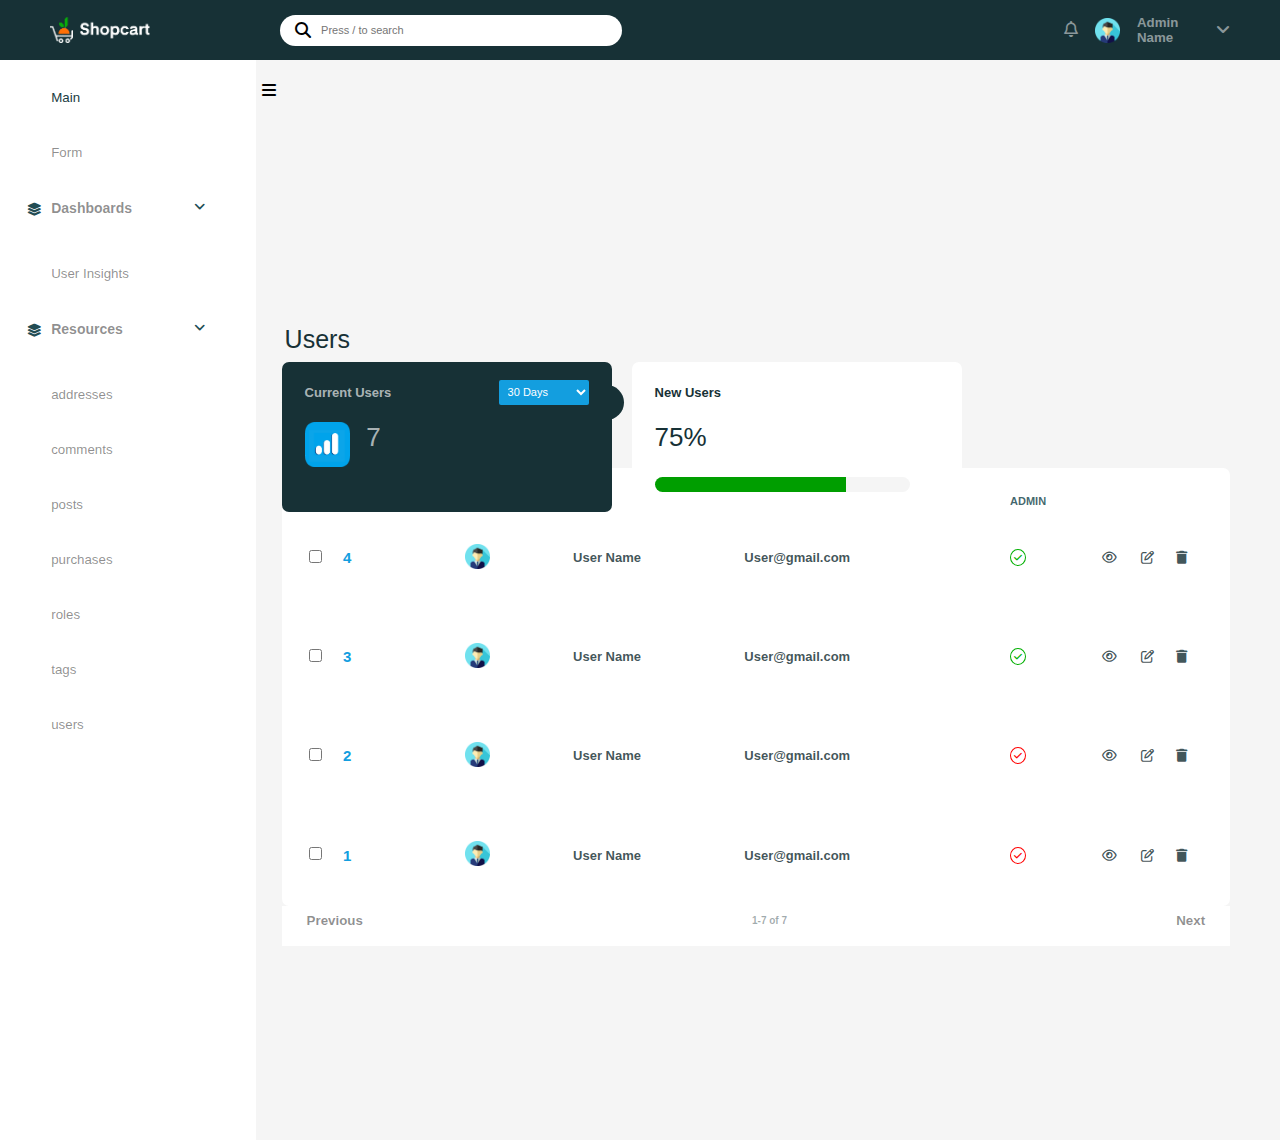
<file: index.html>
<!DOCTYPE html>
<html lang="en">
<head>
    <meta charset="UTF-8">
    <meta name="viewport" content="width=device-width, initial-scale=1.0">
    <title>Dashboard</title>
    <link rel="stylesheet" href="https://cdnjs.cloudflare.com/ajax/libs/font-awesome/6.2.0/css/all.min.css">
    <link rel="stylesheet" href="css/style.css">
    <link rel="stylesheet" href="css/mobile.css">
    <link rel="stylesheet" href="css/tablet.css">
</head>
<body>
    <!-- header -->
    <header>
        <div class="logo"><img src="images/logo2.png" alt=""></div>
        <div class="head">
            <div class="search">
                <i class="fa-solid fa-magnifying-glass"></i>
                <input type="search" name="search" id="search"  placeholder="Press / to search">
            </div>
            <div class="admin-information">
                <div class="notification"><i class="fa-regular fa-bell"></i></div>
                <div class="admin-image"><img src="images/person.png" alt=""></div>
                <div class="admin-name">
                    <h5>
                        Admin Name
                    </h5>
                    <span class="arrow">
                        <i class="fa-sharp fa-solid fa-angle-down"></i>
                    </span>
                </div>
            </div>
        </div>
    </header>

    <section class="sec1">
        <!-- sidebar -->
        <aside class="sidebar">
            <label for="open-menu">
                <input type="checkbox" id="open-menu">
                <i class="fa-solid fa-bars bars-for-mobile"></i>
                <menu class="menu">
                    <i class="fa-solid fa-bars bars"></i>
                    <ul class="ul">
                        <li><a href="./index.html" style="color: #1b3c42;">Main</a></li>
                        <li><a href="./form.html">Form</a></li>
                        <label for="dashboards-menu">
                            <input type="checkbox" name="" id="dashboards-menu">
                            <div class="dashboards-title">
                                <i class="fa-solid fa-layer-group layer-group"></i>
                                <span>Dashboards</span>
                                <i class="fa-sharp fa-solid fa-angle-down" ></i>
                            </div>
                            <li class="dashboards">
                                <menu class="inside-dashboards-menu">
                                    <li>
                                        <a href="">dashboard 1</a>
                                    </li>
                                    <li>
                                        <a href="">dashboard 2</a>
                                    </li>
                                    <li>
                                        <a href="">dashboard 3</a>
                                    </li>
                                </menu>
                            </li>
                        </label>
                        <li><a href="">User Insights</a></li>
                        <label for="resources-menu">
                            <input type="checkbox" name="" id="resources-menu">
                            <div class="resource-title">
                                <i class="fa-solid fa-layer-group layer-group"></i>
                                <span>Resources</span>
                                <i class="fa-sharp fa-solid fa-angle-down" ></i>
                            </div>
                            <li class="resources">
                                <menu class="inside-resources-menu">
                                    <li>
                                        <a href=>resource 1</a>
                                    </li>
                                    <li>
                                        <a href="">resource 2</a>
                                    </li>
                                    <li>
                                        <a href="">resource 3</a>
                                    </li>
                                </menu>
                            </li>
                        </label>

                        
                        <li><a href="">addresses</a></li>
                        <li><a href="">comments</a></li>
                        <li><a href="">posts</a></li>
                        <li><a href="">purchases</a></li>
                        <li><a href="">roles</a></li>
                        <li><a href="">tags</a></li>
                        <li><a href="">users</a></li>
                    </ul>
                </menu>
            </label>
        </aside>
        <!-- main -->
        <div class="main">
            <div class="user-rates">
                <div class="current-users">
                    <div class="row1">
                        <h1>Current Users</h1>
                        <select>
                            <optgroup label="">
                                <option value="" >
                                    30 Days
                                </option>
                            </optgroup>
                        </select>
                    </div>
                    <div class="rate">
                        <img src="images/d.png" alt="">
                        <span>7</span>
                    </div>
                </div>
                <div class="new-users">
                    <div class="row1">
                        <h1>New Users</h1>
                    </div>
                    <div class="rate">
                        <span>75%</span>
                        <div class="new-user-rate">
                            <div></div>
                        </div>
                    </div>
                </div>
            </div>
            <!-- users -->
            <div class="users">
                <div class="title">
                    <h1>
                        Users
                    </h1>
                </div>
                <div class="search">
                    <i class="fa-solid fa-magnifying-glass"></i>
                    <input type="search" name="search" id="search"  placeholder="Press / to search">
                </div>
                <div class="users-table">
                    <table id="dataTable">
                        <!-- table header -->
                        <thead>
                            <tr>
                                <td></td>
                                <td>ID</td>
                                <td class="avatar">AVATAR</td>
                                <td>NAME</td>
                                <td>EMAIL</td>
                                <td>ADMIN</td>
                            </tr>
                        </thead>
                        <!-- table body -->
                        <tbody>
                            <tr>
                                <td><input type="checkbox" name="" id=""></td>
                                <td class="id">4</td>
                                <td><img src="images/person.png" alt=""></td>
                                <td>User Name</td>
                                <td>User@gmail.com</td>
                                <td class="admin"><i class="fa-solid fa-check check"></i></td>
                                <td><i class="fa-regular fa-eye"></i></td>
                                <td><i class="fa-regular fa-pen-to-square"></i></td>
                                <td><i class="fa-solid fa-trash"></i></td>
                            </tr>
                            <tr>
                                <td><input type="checkbox" name="" id=""> </td>
                                <td class="id">3</td>
                                <td><img src="images/person.png" alt=""></td>
                                <td>User Name</td>
                                <td>User@gmail.com</td>
                                <td class="admin"><i class="fa-solid fa-check check"></i></td>
                                <td><i class="fa-regular fa-eye"></i></td>
                                <td><i class="fa-regular fa-pen-to-square"></i></td>
                                <td><i class="fa-solid fa-trash"></i></td>
                            </tr>
                            <tr>
                                <td><input type="checkbox" name="" id=""> </td>
                                <td class="id">2</td>
                                <td><img src="images/person.png" alt=""></td>
                                <td>User Name</td>
                                <td>User@gmail.com</td>
                                <td class="admin"><i class="fa-solid fa-check check-red"></i></td>
                                <td><i class="fa-regular fa-eye"></i></td>
                                <td><i class="fa-regular fa-pen-to-square"></i></td>
                                <td><i class="fa-solid fa-trash"></i></td>
                            </tr>
                            <tr>
                                <td><input type="checkbox" name="" id=""> </td>
                                <td class="id">1</td>
                                <td><img src="images/person.png" alt=""></td>
                                <td>User Name</td>
                                <td>User@gmail.com</td>
                                <td class="admin"><i class="fa-solid fa-check check-red"></i></td>
                                <td><i class="fa-regular fa-eye"></i></td>
                                <td><i class="fa-regular fa-pen-to-square"></i></td>
                                <td><i class="fa-solid fa-trash"></i></td>
                            </tr>
                        </tbody>
                    </table>
                    <!-- footer -->
                    <div class="footer">
                            <a href="">Previous</a>
                            <span>1-7 of 7</span>
                            <a href="">Next</a>
                    </div>
                </div>
            </div>
        </div>
    </section>
</body>
</html>
</file>
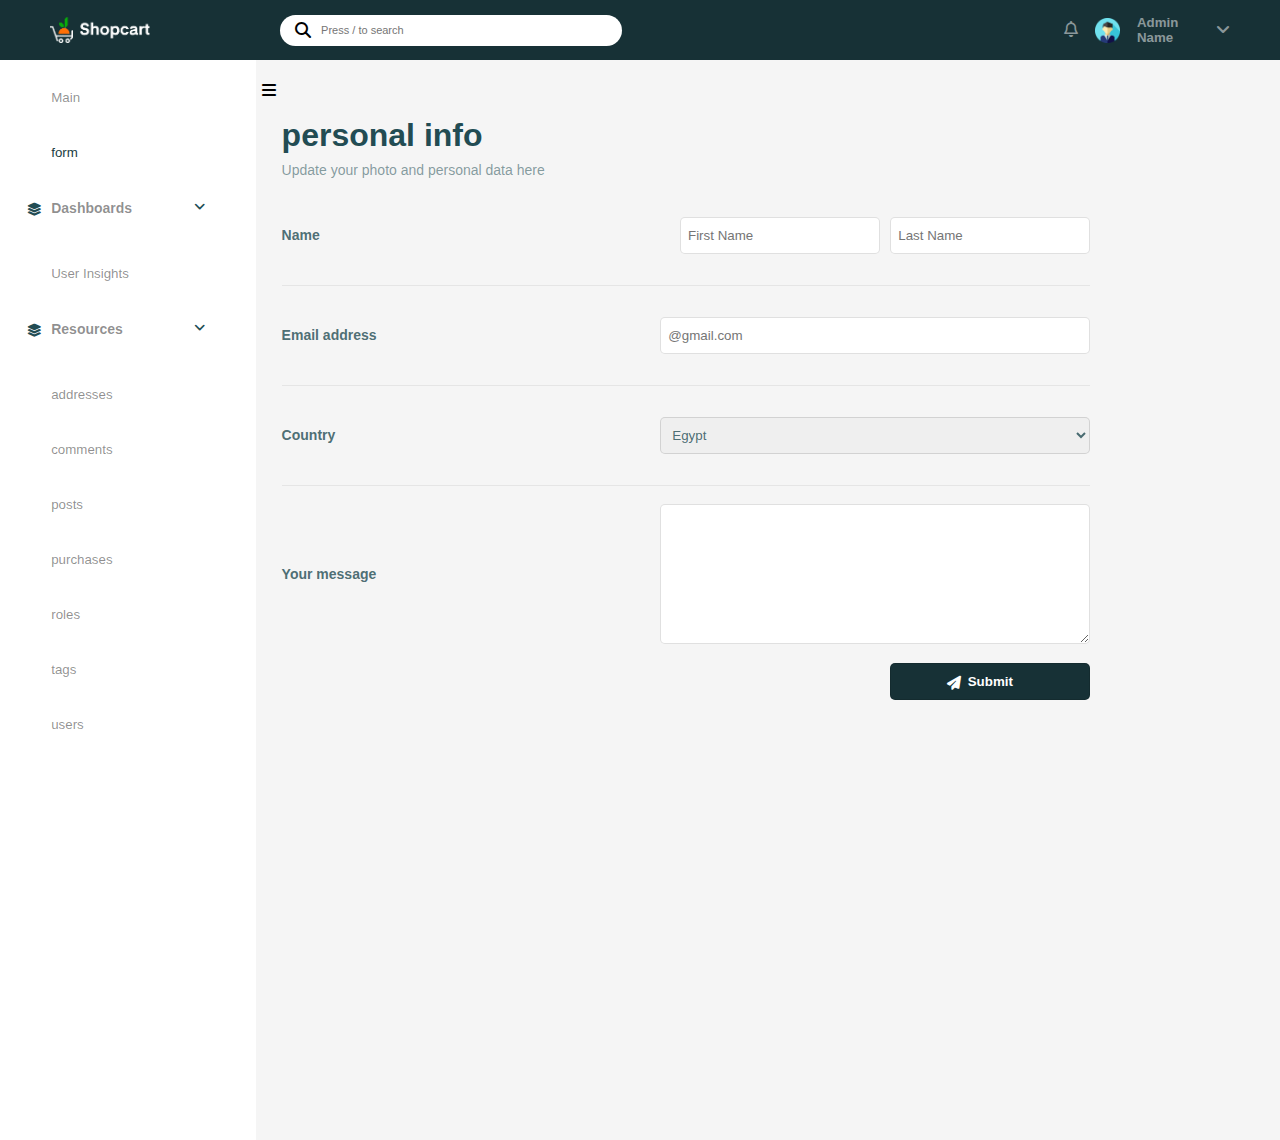
<file: form.html>
<!DOCTYPE html>
<html lang="en">
<head>
    <meta charset="UTF-8">
    <meta name="viewport" content="width=device-width, initial-scale=1.0">
    <title>form</title>
    <link rel="stylesheet" href="https://cdnjs.cloudflare.com/ajax/libs/font-awesome/6.2.0/css/all.min.css">
    <link rel="stylesheet" href="css/style.css">
    <link rel="stylesheet" href="css/mobile.css">
    <link rel="stylesheet" href="css/tablet.css">
</head>
<body>
    <!-- header -->
    <header>
        <div class="logo"><img src="images/logo2.png" alt=""></div>
        <div class="head">
            <div class="search">
                <i class="fa-solid fa-magnifying-glass"></i>
                <input type="search" name="search" id="search"  placeholder="Press / to search">
            </div>
            <div class="admin-information">
                <div class="notification"><i class="fa-regular fa-bell"></i></div>
                <div class="admin-image"><img src="images/person.png" alt=""></div>
                <div class="admin-name">
                    <h5>
                        Admin Name
                    </h5>
                    <span class="arrow">
                        <i class="fa-sharp fa-solid fa-angle-down"></i>
                    </span>
                </div>
            </div>
        </div>
    </header>

    <section class="sec1">
        <!-- sidebar -->
        <aside class="sidebar">
            <label for="open-menu">
                <input type="checkbox" id="open-menu">
                <i class="fa-solid fa-bars bars-for-mobile"></i>
                <menu class="menu">
                    <i class="fa-solid fa-bars bars"></i>
                    <ul class="ul">
                        <li><a href="./index.html">Main</a></li>
                        <li><a href="form.html" style="color: #1b3c42;">form</a></li>

                        <label for="dashboards-menu">
                            <input type="checkbox" name="" id="dashboards-menu">
                            <div class="dashboards-title">
                                <i class="fa-solid fa-layer-group layer-group"></i>
                                <span>Dashboards</span>
                                <i class="fa-sharp fa-solid fa-angle-down" ></i>
                            </div>
                            <li class="dashboards">
                                <menu class="inside-dashboards-menu">
                                    <li>
                                        <a href="./index.html">dashboard 1</a>
                                    </li>
                                    <li>
                                        <a href="">dashboard 2</a>
                                    </li>
                                    <li>
                                        <a href="">dashboard 3</a>
                                    </li>
                                </menu>
                            </li>
                        </label>

                        <li><a href="">User Insights</a></li>
                        <label for="resources-menu">
                            <input type="checkbox" name="" id="resources-menu">
                            <div class="resource-title">
                                <i class="fa-solid fa-layer-group layer-group"></i>
                                <span>Resources</span>
                                <i class="fa-sharp fa-solid fa-angle-down" ></i>
                            </div>
                            <li class="resources">
                                <menu class="inside-resources-menu">
                                    <li>
                                        <a href="">resource 1</a>
                                    </li>
                                    <li>
                                        <a href="">resource 2</a>
                                    </li>
                                    <li>
                                        <a href="">resource 3</a>
                                    </li>
                                </menu>
                            </li>
                        </label>

                        
                        <li><a href="">addresses</a></li>
                        <li><a href="">comments</a></li>
                        <li><a href="">posts</a></li>
                        <li><a href="">purchases</a></li>
                        <li><a href="">roles</a></li>
                        <li><a href="">tags</a></li>
                        <li><a href="">users</a></li>
                    </ul>
                </menu>
            </label>
        </aside>
        <!-- main -->
        <div class="main">
            <div class="form-title">
                <h1>personal info</h1>
                <span>
                    Update your photo and personal data here
                </span>
            </div>
            <form class="form" action="">
                <div class="name">
                    <label for="">Name</label>
                    <input type="text" placeholder="First Name" required  class="first-name">
                    <input type="text" placeholder="Last Name" required  class="last-name">
                </div>

                <!-- email -->
                <div class="email">
                    <label for="">Email address</label>
                    <input type="email" placeholder="@gmail.com" required  class="mail">
                </div>

                <!-- country  -->
                <div class="country">
                    <label for="">Country</label>
                    <select name="" id="">
                        <optgroup label="Arab countries">
                            <option value="Egypt" >
                                Egypt
                            </option>
                            <option value="Saudi" >
                                Saudi
                            </option>
                            <option value="Morocco" >
                                Morocco
                            </option>
                            <option value="Morocco" >
                                Syria
                            </option>
                        </optgroup>
                    </select>
                </div>

                <!-- message -->
                <div class="message">
                    <label for="">Your message</label>
                    <textarea name="" id="" cols="30" rows="10"></textarea>
                </div>

                <!-- supmit -->
                <div class="submit">
                    <i class="fa-solid fa-paper-plane"></i>
                    <input type="submit" name="send" id="send" placeholder= "Send Message"  autocomplete="off" required class="submit-inp">
                </div>
            </form>
        </div>   
    </section>
</body>
</html>
</file>
<file: css/style.css>
* {
    margin: 0;
    padding: 0;
    box-sizing: border-box;
}
.sec1 {
    width: 100%;
    height: 120vh;
    display: flex;
    justify-content: space-between;
    background-color: #F5F5F5;
}
/* header */
header {
    width: 100%;
    height: 60px;
    display: flex;
    justify-content: space-between;
    padding: 0 50px;
    align-items: center;
    background-color: #173136;
}
/* logo */
header .logo {
    width: 100px;
    height: 100%;
    display: flex;
    align-items: center;
}
header .logo img {
    width: 100%;
}
/* main header */
header .head{
    width: 80.5%;
    height: 100%;
    display: flex;
    justify-content: space-between;
    align-items: center;
}
.search {
    width: 342px;
    height: 31px;
    display: flex;
    align-items: center;
    border-radius: 20px;
    padding: 0 15px;
    background-color: white;
}
.search i {
    margin-right: 10px;
}
.search input {
    outline: none;
    border: none;
    color: rgba(0, 0, 0, 0.637);
    font-size: 11px;
}


/* admin information */
header .admin-information {
    width: 166px;
    height: 100%;
    display: flex;
    justify-content: space-between;
    align-items: center;
}
header .admin-information i  {
    color: rgba(255, 255, 255, 0.514);
    font-size: 16px;
}
header .admin-information .admin-image {
    width: 25px;
    height: 100%;
    display: flex;
    align-items: center;
}
header .admin-information .admin-image img {
    width: 100%;
}
header .admin-information .admin-name {
    width: 56%;
    height: 100%;
    display: flex;
    justify-content: space-between;
    align-items: center;
    color: rgba(255, 255, 255, 0.514);
    font-family: 'Gill Sans', 'Gill Sans MT', Calibri, 'Trebuchet MS', sans-serif;
}

/* sidebar */
.sec1 .sidebar {
    width: 20%;
    height: 100%;
}
.sec1 .sidebar .menu {
    width: 100%;
    height: 100%;
    background-color: white;
    position: relative;
    transition: 0.7s;
}
.sec1 .sidebar .menu .ul {
    width: 60%;
    height: 65%;
    padding: 10px 0;
    display: flex;
    flex-direction: column;
    justify-content: space-around;
    margin: 0 auto;
}
li, a {
    list-style: none;
    text-decoration: none;
    font-size: 13.3px;
    font-family: 'Gill Sans', 'Gill Sans MT', Calibri, 'Trebuchet MS', sans-serif;
    color: rgba(0, 0, 0, 0.445);
    transition: 0.4s;
}
.sec1 .sidebar .menu .ul li a:hover {
    color: rgb(10, 23, 26)
}
.sec1 .sidebar .menu .ul li i {
    color: #224c53;
}
.dashboards, .resources {
    width: 100%;
    height: 10px;
    display: flex;
    justify-content: space-between;
    flex-direction: column;
}
.dashboards .grip, .layer-group{
    margin-left: -24px;   
    margin-top: 3px; 
    position: absolute;
}
.resources .layer-group {
    margin-left: -22.5px;
}
#open-menu {
    display: none;
}
#open-menu:checked ~ .menu {
    transform: translateX(-266px);
}
.bars {
    position: absolute;
    right: -20px;
    top: 22px;
}
.sec1 .sidebar  .bars-for-mobile {
    display: none;
}

#dashboards-menu {
    display: none;
}

.inside-resources-menu, .inside-dashboards-menu {
    height: 100%;
    display: flex;
    justify-content: space-between;
    flex-direction: column;
    padding: 10px 0;
}
#resources-menu, .dashboards-menu {
    display: none;
}
.resources, .dashboards {
    opacity: 0;
}
.resource-title, .dashboards-title{
    display: flex;
    justify-content: space-between;
    font-family: 'Gill Sans', 'Gill Sans MT', Calibri, 'Trebuchet MS', sans-serif;
    font-size: 14px;
    font-weight: bold;
    color: rgba(0, 0, 0, 0.445);
}
.resource-title i, .dashboards-title i {
    font-size: 13px;
    color:#224c53;
}
#resources-menu:checked ~ .resources {
    height: 100px;
    opacity: 1;
}
#dashboards-menu:checked ~ .dashboards {
    height: 100px;
    opacity: 1;
}
/* main section */
.sec1 .main {
    width: 78%;
    height: 90%;
    display: flex;
    flex-direction: column;
}
.user-rates {
    width: 100%;
    height: 27%;
    display: flex;
    flex-direction: row;
    align-items: end;
    justify-content: start;
    padding-bottom: 10px;
    transform: translateY(200px);
    animation-name: animation;
    animation-play-state: running;
    animation-fill-mode: both;
    animation-timing-function:cubic-bezier(0.075, 0.82, 0.165, 1);
    animation-duration: 1.3s;
}
@keyframes animation{
    0% {
        transform: translateY(200px);
    }
    100% {
        transform: translateX(0);
}
}
/* current-users */
.user-rates .current-users, .new-users {
    width: 330px;
    height: 150px;
    display: flex;
    flex-direction: column;
    background-color: #173136;
    border-radius: 7px;
    margin-right: 20px;
}
.user-rates .row1 {
    width: 100%;
    height: 60px;
    display: flex;
    justify-content: space-between;
    align-items: center;
    padding: 15px 23px;
}
.user-rates h1 {
    font-size: 13px;
    font-family: 'Gill Sans', 'Gill Sans MT', Calibri, 'Trebuchet MS', sans-serif;
    color: rgba(255, 255, 255, 0.651);
}
.user-rates .current-users select {
    padding: 5px;
    width: 90px;
    height: 25px;
    background-color: #139EDF;
    border: none;
    border-radius: 2px;
    font-size: 11px;
    color: white;
}
.user-rates .rate {
    width: 37%;
    height: 70px;
    display: flex;
    justify-content: space-between;
    align-items: start;
    padding: 0 23px;
}
.user-rates .current-users .rate img{
    width: 45px;
}
.user-rates span {
    font-size: 26px;
    font-family: 'Gill Sans', 'Gill Sans MT', Calibri, 'Trebuchet MS', sans-serif;
    color: rgba(255, 255, 255, 0.651);
}
.user-rates .new-users h1, .new-users span {
    color: #173136;
}

/*  new users */
.new-users {
    background-color: white;
}
.user-rates .new-users .rate {
    width: 100%;
    height: 70px;
    flex-direction: column;
    align-items: start;
}
.user-rates .new-users .new-user-rate {
    width: 90%;
    height: 15px;
    background-color: #F5F5F5;
    border-radius: 20px;
}
.user-rates .new-users .new-user-rate div {
    width: 75%;
    height: 100%;
    background-color: rgb(0, 158, 0);
    border-top-left-radius: 20px;
    border-bottom-left-radius:  20px;
}

/* users table */
.users {
    width: 95%;
    height: 60%;
    display: flex;
    flex-direction: column;
    justify-content: space-between;
    animation-name: animation;
    animation-play-state: running;
    animation-fill-mode: both;
    animation-timing-function:cubic-bezier(0.075, 0.82, 0.165, 1);
    animation-duration: 1.8s;
}
.users .title h1 {
    font-weight: 200;
    font-size: 21px;
    padding: 3px;
    margin: 0 0 -20px 0;
    font-family: 'Gill Sans', 'Gill Sans MT', Calibri, 'Trebuchet MS', sans-serif;
    font-size: 25px;
    color: #173136;
}
.users .search, .users .search input {
    background-color: #173136;
    color: white;
}
.users .search {
    width: 342px;
    height: 35px;
}
.users .users-table {
    width: 100%;
    height: 75%;    
    background-color: white;
    border-radius: 7px;
}
.users .users-table table {
    width: 100%;
    height: 100%;
    border-left: none;
    border-right: none;
    padding: 25px;
    padding-bottom: 0;
}

/* table header */
.users .users-table table thead {
    font-size: 11px;
    font-family: 'Gill Sans', 'Gill Sans MT', Calibri, 'Trebuchet MS', sans-serif;
    font-weight: 600;
    color: #224c53d8;
}

/* table boody */
.users .users-table table tbody {
    font-size: 13px;
    font-weight: 600;
    font-family: 'Gill Sans', 'Gill Sans MT', Calibri, 'Trebuchet MS', sans-serif;
    color: #173136d3;
}
.users .users-table table tbody tr td {
    cursor: pointer;
}
.users .users-table table tbody tr td img{
    width: 25px;
}
.users .users-table table tbody .id {
    width: 120px;
    font-size: 15px;
    font-weight: bolder;
    color: #139EDF;
}
.users .users-table table tbody tr td .input {
    width: 35px;
}
.users .users-table table tbody tr td .check, .check-red{
    font-size: 9px;
    border: 1px solid rgb(0, 175, 0);
    border-radius: 50%;
    padding: 3px;
    color:  rgb(0, 175, 0);
}
.users .users-table table tbody tr td .check-red {
    color: red;
    border-color: red;
}

/* footer */
.users .users-table .footer {
    width: 100%;
    height: 30px;
    background-color: white;
    display: flex;
    justify-content: space-between;
    align-items: center;
    font-size: 3px;
    font-weight: bold;
    font-family: 'Gill Sans', 'Gill Sans MT', Calibri, 'Trebuchet MS', sans-serif;
    color: #17313669;
    padding: 15px 25px 25px 25px;
}
.users .users-table .footer span {
    font-size: 10px;
}
/* form */
.form-title {
    width: 100%;
    height: 130px;
    display: flex;
    flex-direction: column;
    justify-content: end;
    font-family: 'Gill Sans', 'Gill Sans MT', Calibri, 'Trebuchet MS', sans-serif;
    color:#224c53;
}
.form-title span {
    padding: 8px 0;
    color: #224c538a;
    font-size: 14px;
}
.form {
    width: 90%;
    height: 90%;
    font-family: 'Gill Sans', 'Gill Sans MT', Calibri, 'Trebuchet MS', sans-serif;
    animation-name: animation;
    animation-play-state: running;
    animation-fill-mode: both;
    animation-timing-function:cubic-bezier(0.075, 0.82, 0.165, 1);
    animation-duration: 1.3s;
}
.form div {
    width: 90%;
    height: 100px;
    display: flex;
    justify-content: space-between;
    align-items: center;
    border-bottom: 1px solid rgba(0, 0, 0, 0.062);
}
.form label {
    color:#224c53ce;
    font-weight: 600;
    font-size: 14px;
}
.form input, select, textarea {
    width: 200px;
    height: 37px;
    border: 1px solid  rgba(0, 0, 0, 0.123);
    padding: 7px;
    border-radius: 5px;
    color: #173136;
    outline: none;
}
.form .name .first-name{
    margin-left: 350px;
}
.form .email .mail, select{
    width: 430px;
    color: #224c53ce;
}
.form .message {
    border: none;
    padding: 88px 0;
}
.form .message textarea{
    width: 430px;
    height: 140px;
}


.form .submit{
    height: 40px;
    position: relative;
    display: flex;
    justify-content: end;
    border-bottom: none;
}

.form .submit-inp {
    color: white;
    font-weight: 600;
    background-color: #173136;
}
.form .submit i{
    color: white;
    z-index: 9;
    cursor: pointer;
    font-size: 14px;
    position: absolute;
    top: 14px;
    right: 16%;
}
</file>
<file: css/mobile.css>
@media (max-width: 500px) {
    .sec1 {
        height: 100vh;
    }
    header {
        padding: 0 15px;
        height: 42px;
    }
    header .logo {
        width: 66px;
    }
    header .head {
        width: 77%;
    }
    header .admin-information {
        width: 120px;
    }
    header .admin-information i {
        font-size: 12px;
    }
    header .admin-information .admin-image {
        width: 19px;
    }
    header .admin-information .admin-name {
        font-size: 11px;
    }
    .search, .users .search {
        width: 125px;
        height: 21px;
        padding: 10px;
    }
    .search input {
        width: 80px;
        font-size: 8px;
    }
    .search i {
        font-size: 10px;
        margin-right: 6px;
    }
    .sec1 .main {
        width: 100%;
        height: 100vh;
    }
    .sec1 .sidebar{
        width: 44%;
        height: 100%;
        position: absolute;
        z-index: 9;
    }
    .sec1 .sidebar .menu {
        position: absolute;
        opacity: 0;
        transition: 0.3s;
        transform: translateX(-166px);
        top: 0;
    }
    .sec1 .sidebar .menu .ul {
        width: 70%;
    }
    .sec1 .sidebar .menu .ul li a {
        font-size: 10px;
    }
    .sec1 .sidebar .bars-for-mobile{
        display: block;
        padding: 10px;
        transition: 0.3s;
        z-index: 99;
    }
    .sec1 .sidebar .bars {
        display: none;
    }
    #open-menu:checked ~ .bars-for-mobile {
        left: 100px;
    }
    #open-menu:checked ~ .menu {
        transform: translateX(0);
        opacity: 1;
        z-index: 3;
    }
    .resource-title, .dashboards-title{
        font-size: 10px;
    }
    .resource-title i, .dashboards-title i {
        font-size: 10px;
    }
    .dashboards .grip, .layer-group {
        margin-left: -18px;
    }
    li, a {
        font-size: 9.3px;
    }
    .user-rates{
        width: 100%;
        height: 20%;
        padding: 10px;
    }
    .user-rates{
        width: 100%;
        height: 20%;
        padding: 15px;
    }
    .user-rates {
        width: 100%;
        height: 20%;
        padding: 10px;
    }
    .user-rates .current-users, .new-users {
        width: 183px;
        height: 84px;
        margin-right: 10px;
    }
    .user-rates h1 {
        font-size: 10px;
    }
    .user-rates .row1 {
        padding: 8px;
        align-items: start;
        height: 38%;
    }
    .user-rates .current-users .row1 select {
        padding: 2px;
        width: 53px;
        height: 18px; 
        font-size: 7px;
    }
    
    .user-rates .rate {
        padding: 0px 10px;
        height: 45;
        
    }
    .user-rates .current-users .rate img {
        width: 23px;
        margin-right: 5px;
    }
    .user-rates .current-users .rate span {
        font-size: 17px;
    }
    .user-rates span {
        font-size: 17px;
    }
    .user-rates .new-users .new-user-rate {
        height: 13px;
    }
    .user-rates .new-users .rate {
        height: 45px;
    }
    .user-rates .new-users .new-user-rate div {
        width: 75%;
        height: 83%;
    }
    .users {
        width: 100%;
        padding: 0 10px;
        height: 400px;
        margin: 0 auto;
    }
    .users .title {
        padding: 4px;
    }
    .users .title h1 {
        font-size: 18px;
    }
    .users .users-table {
        width: 100%;
        height: 80%;
    }
    
    .users .users-table table {
        padding: 12px;
    }
    .users .users-table table thead {
        font-size: 9px;
    }
    .avatar {
        width: 50px;
    }
    .users .users-table table tbody {
        font-size: 7px;
    }
    
    tbody tr td {
        padding: 2px;
    }
    .users .users-table table tbody .id {
        width: 24px;
        font-size: 9px;
    }
    .users .users-table table tbody tr td img{
        width: 20px;
    }
    .users .users-table table tbody tr td .icon{
        font-size: 10px;
    }
    .users .users-table table tbody tr td i {
        font-size: 8px;
    }
    .users .users-table table tbody tr td input {
        width: 12px;
        opacity: 0.5;
    }
    .users .users-table table tbody tr td .check,.users .users-table table tbody tr td .check-red {
        font-size: 5px;
    }

    /* form */
    .form-title {
        padding: 0 20px;
        font-size: 12px;
    }
    .form-title span {
        font-size: 10px;
    }
    .form {
        padding: 0 20px;
        margin: 0 auto;
        width: 100%;
        height: 100%;
    }
    .form div {
        width: 90%;
        height: 120px;
        display: flex;
        flex-direction: column;
        justify-content: center;
        align-items: start;
    }
    .form label {
        color:#224c53ce;
        font-weight: 600;
        font-size: 12px;
    }
    .form input, select, textarea {
        width: 100%;
        height: 37px;
    }
    .form .name {
        width: 100%;
        height: 160px;
    }
    .form .name .first-name{
        margin: 15px 0 10px 0;
    }
    .form .email {
        width: 100%;
    }
    .form .country {
        width: 100%;
    }
    .form .email .mail, select{
        width: 100%;
        color: #224c53ce;
        margin: 0;
    }
    .form .message {
        width: 100%;
        border: none;
        padding: 0;
        margin: 10px 0;
    }
    .form .message textarea{
        width: 100%;
        height: 100px;
        margin-top: 15px;
    }
    .form .submit{
        width: 100%;
    }
    .form .submit i{
        font-size: 11px;
        right: 59%;
        top: 16px;
    }
}
</file>
<file: css/tablet.css>
@media (min-width: 500px) and (max-width: 800px){
    .sec1 {
        height: 100vh;
    }
    header {
        height: 50px;
        padding: 0 15px;
    }
    header .logo {
        width: 66px;
    }
    header .head {
        width: 77%;
    }
    header .admin-information {
        width: 120px;
    }
    header .admin-information i {
        font-size: 12px;
    }
    header .admin-information .admin-image {
        width: 19px;
    }
    header .admin-information .admin-name {
        font-size: 11px;
    }
    .search, .users .search {
        width: 193px;
        height: 24px;
        padding: 10px;
    }
    .search input {
        width: 80px;
        font-size: 11px;
        opacity: 0.8;
    }
    .search i {
        font-size: 10px;
        margin-right: 6px;
    }
    .sec1 .main {
        width: 100%;
    }
    .sec1 .sidebar{
        width: 40%;
        height: 100%;
        position: absolute;
        z-index: 9;
    }
    .sec1 .sidebar .menu {
        position: absolute;
        opacity: 0;
        transition: 0.3s;
        transform: translateX(-166px);
        top: 0;
    }
    .sec1 .sidebar .menu .ul {
        width: 70%;
    }
    .sec1 .sidebar .menu .ul li a {
        font-size: 12px;
    }
    .sec1 .sidebar .bars-for-mobile{
        display: block;
        padding: 10px;
        transition: 0.3s;
        z-index: 99;
}
    .sec1 .sidebar .bars {
        display: none;
    }
    #open-menu:checked ~ .bars-for-mobile {
        left: 100px;
}
    #open-menu:checked ~ .menu {
        transform: translateX(0);
        opacity: 1;
        z-index: 3;
}
    .user-rates{
        width: 100%;
        height: 20%;
        padding: 15px;
    }
    .user-rates{
        width: 100%;
        height: 20%;
        padding: 15px;
    }
    .user-rates {
        width: 100%;
        height: 21%;
    }
    .user-rates .current-users, .new-users {
        width: 183px;
        height: 80px;
        margin-right: 8px;
    }
    .user-rates h1 {
        font-size: 10px;
    }
    .user-rates .row1 {
        padding: 7px 10px;
    }
    .user-rates .current-users .row1 select {
        padding: 2px;
        width: 53px;
        height: 18px; 
        font-size: 7px;
    }
    
    .user-rates .rate {
        padding: 0px 10px;
    }
    .user-rates .current-users .rate img {
        width: 23px;
        margin-right: 5px;
    }
    .user-rates .current-users .rate span {
        font-size: 27px;
    }
    .user-rates span {
        font-size: 24px;
    }
    .user-rates .new-users .new-user-rate {
        height: 13px;
    }
    .user-rates .new-users .rate {
        height: 45px;
    }
    .user-rates .new-users .new-user-rate div {
        width: 75%;
        height: 83%;
    }
    .users {
        width: 100%;
        padding: 0 10px;
        height: 400px;
        margin: 0 auto;
    }
    .users .title {
        padding: 4px;
    }
    .users .title h1 {
        font-size: 19px;
    }
    .users .users-table {
        width: 100%;
        height: 80%;
    }
    
    .users .users-table table {
        padding: 12px;
    }
    .users .users-table table thead {
        font-size: 11px;
    }
    .avatar {
        width: 50px;
    }
    .users .users-table table tbody {
        font-size: 11px;
    }
    
    tbody tr td {
        padding: 2px;
    }
    .users .users-table table tbody .id {
        width: 24px;
        font-size: 10px;
    }
    .users .users-table table tbody tr td img{
        width: 22px;
    }
    .users .users-table table tbody tr td .icon{
        font-size: 15px;
    }
    .users .users-table table tbody tr td i {
        font-size: 11px;
    }
    .users .users-table table tbody tr td input {
        width: 12px;
        opacity: 0.5;
    }
    .users .users-table table tbody tr td .check,.users .users-table table tbody tr td .check-red {
        font-size: 5px;
    }
      /* form */
      .form-title {
        padding: 0 20px;
        font-size: 12px;
    }
    .form-title span {
        font-size: 10px;
    }
    .form {
        padding: 0 20px;
        margin: 0 auto;
        width: 100%;
    }
    .form div {
        width: 90%;
        height: 120px;
        display: flex;
        flex-direction: column;
        justify-content: center;
        align-items: start;
    }
    .form label {
        color:#224c53ce;
        font-weight: 600;
        font-size: 14px;
    }
    .form input, select, textarea {
        width: 100%;
        height: 37px;
    }
    .form .name {
        width: 100%;
        height: 160px;
    }
    .form .name .first-name{
        margin: 15px 0 10px 0;
    }
    .form .email {
        width: 100%;
    }
    .form .country {
        width: 100%;
    }
    .form .email .mail, select{
        width: 100%;
        color: #224c53ce;
        margin: 15px 0 0 0;
    }
    .form .message {
        width: 100%;
        border: none;
        padding: 88px 0;
    }
    .form .message textarea{
        width: 100%;
        height: 100px;
        margin-top: 15px;
    }
    .form .submit{
        width: 100%;
    }
    .form .submit i{
        font-size: 11px;
        right: 59%;
        top: 16px;
    }
}
</file>
